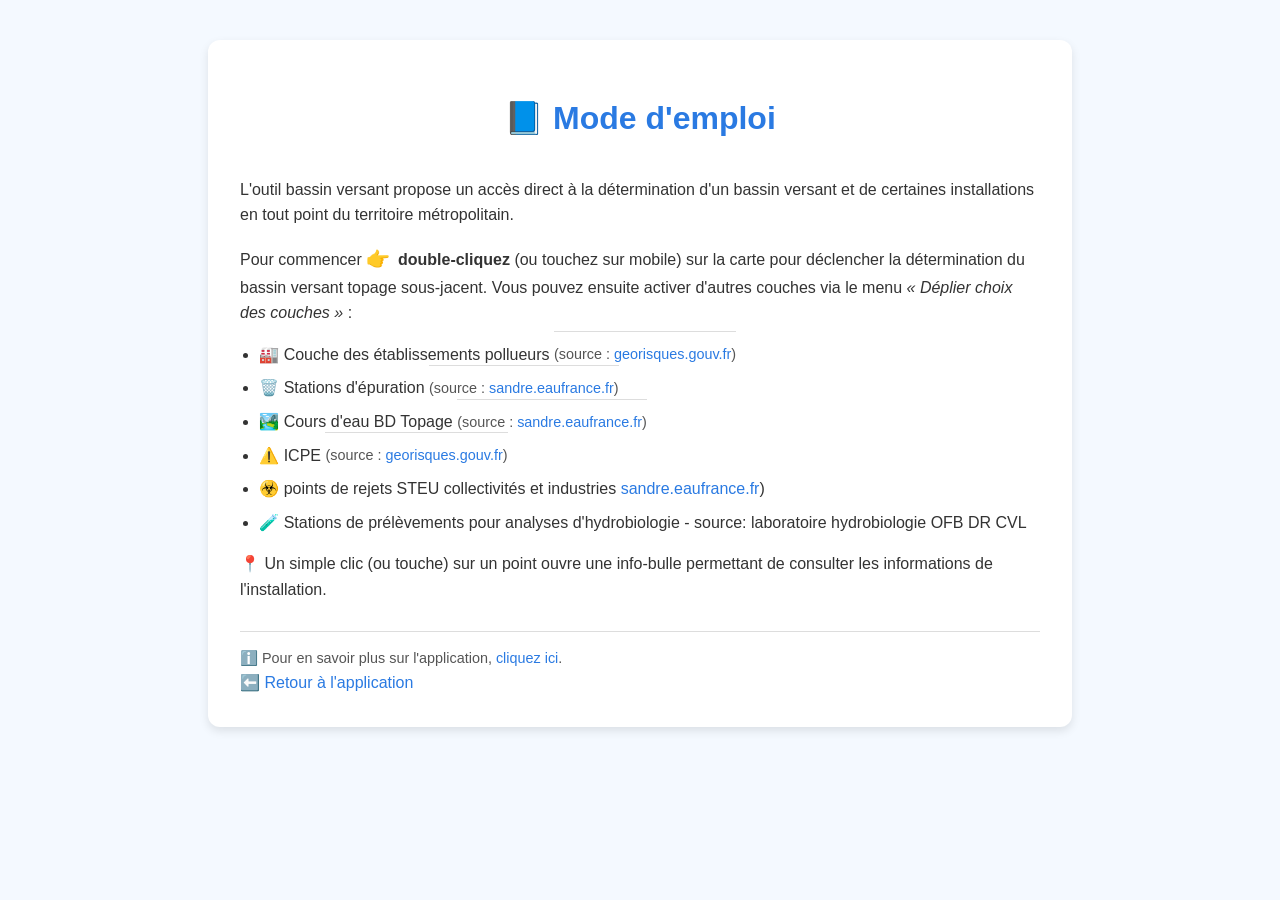
<file: modedemploi.html>
<!DOCTYPE html>
<html lang="fr">
<head>
  <meta charset="UTF-8">
  <title>Mode d'emploi</title>
  <style>
    body {
      font-family: "Segoe UI", sans-serif;
      background-color: #f4f9ff;
      color: #333;
      line-height: 1.6;
      padding: 2em;
    }

    .container {
      max-width: 800px;
      margin: auto;
      background: white;
      padding: 2em;
      border-radius: 12px;
      box-shadow: 0 4px 10px rgba(0,0,0,0.1);
    }

    h1 {
      text-align: center;
      color: #2a7ae2;
      margin-bottom: 1em;
    }

    ul {
      padding-left: 1.2em;
    }

    li {
      margin: 0.5em 0;
    }

    .emoji {
      font-size: 1.2em;
      margin-right: 0.4em;
    }

    .note {
      font-size: 0.9em;
      color: #555;
      margin-top: 2em;
      border-top: 1px solid #ddd;
      padding-top: 1em;
    }

    a {
      color: #2a7ae2;
      text-decoration: none;
    }
    a:hover {
      text-decoration: underline;
    }
  </style>
</head>
<body>
  <div class="container">
    <h1>📘 Mode d'emploi</h1>
    <p>
      L'outil bassin versant propose un accès direct à la détermination d'un bassin versant et de certaines installations en tout point du territoire métropolitain.
    </p>
    <p>
      Pour commencer <span class="emoji">👉</span><strong>double-cliquez</strong> (ou touchez sur mobile) sur la carte pour déclencher la détermination du bassin versant topage sous-jacent.
      Vous pouvez ensuite activer d'autres couches via le menu <em>« Déplier choix des couches »</em> :
    </p>
    <ul>
        <li>🏭 Couche des établissements pollueurs <span class="note">(source : <a href="https://georisques.gouv.fr">georisques.gouv.fr</a>)</span></li>
        <li> 🗑️ Stations d'épuration <span class="note">(source : <a href="https://services.sandre.eaufrance.fr">sandre.eaufrance.fr</a>)</span></li>
        <li>🏞️ Cours d'eau BD Topage <span class="note">(source : <a href="https://services.sandre.eaufrance.fr">sandre.eaufrance.fr</a>)</span></li>
        <li>⚠️ ICPE <span class="note">(source : <a href="https://georisques.gouv.fr">georisques.gouv.fr</a>)</span></li>
       <li>☣️ points de rejets STEU collectivités et industries <a href="https://services.sandre.eaufrance.fr">sandre.eaufrance.fr</a>)</span></li>

 <li> 🧪 Stations de prélèvements pour analyses d'hydrobiologie - source: laboratoire hydrobiologie OFB DR CVL</li>

      

      
      </ul>
      
    <p>
      📍 Un simple clic (ou touche) sur un point ouvre une info-bulle permettant de consulter les informations de l'installation.
    </p>
    <div class="note">
        ℹ️ Pour en savoir plus sur l'application, <a href="./information.html">cliquez ici</a>.
      </div>
    <a href="index.html" class="back-link">⬅️ Retour à l'application</a>
  </div>
</body>
</html>
</file>
